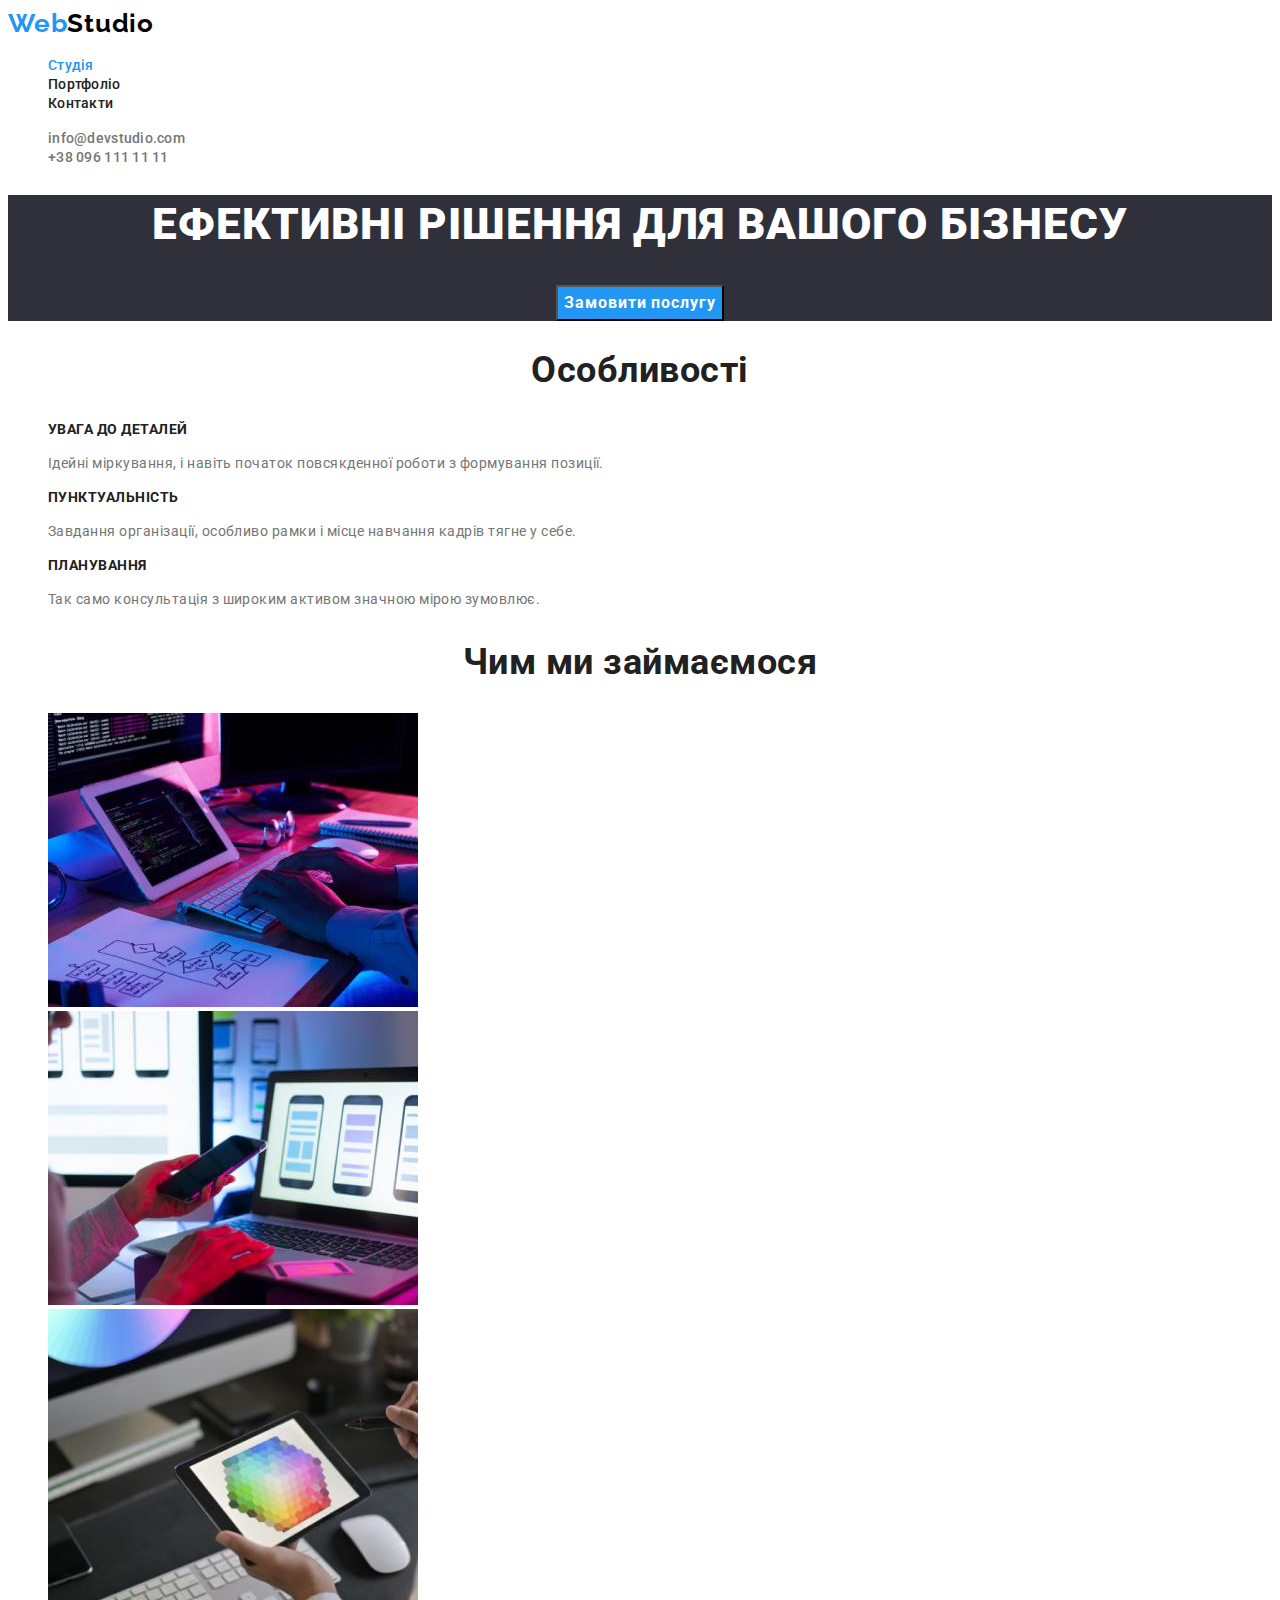
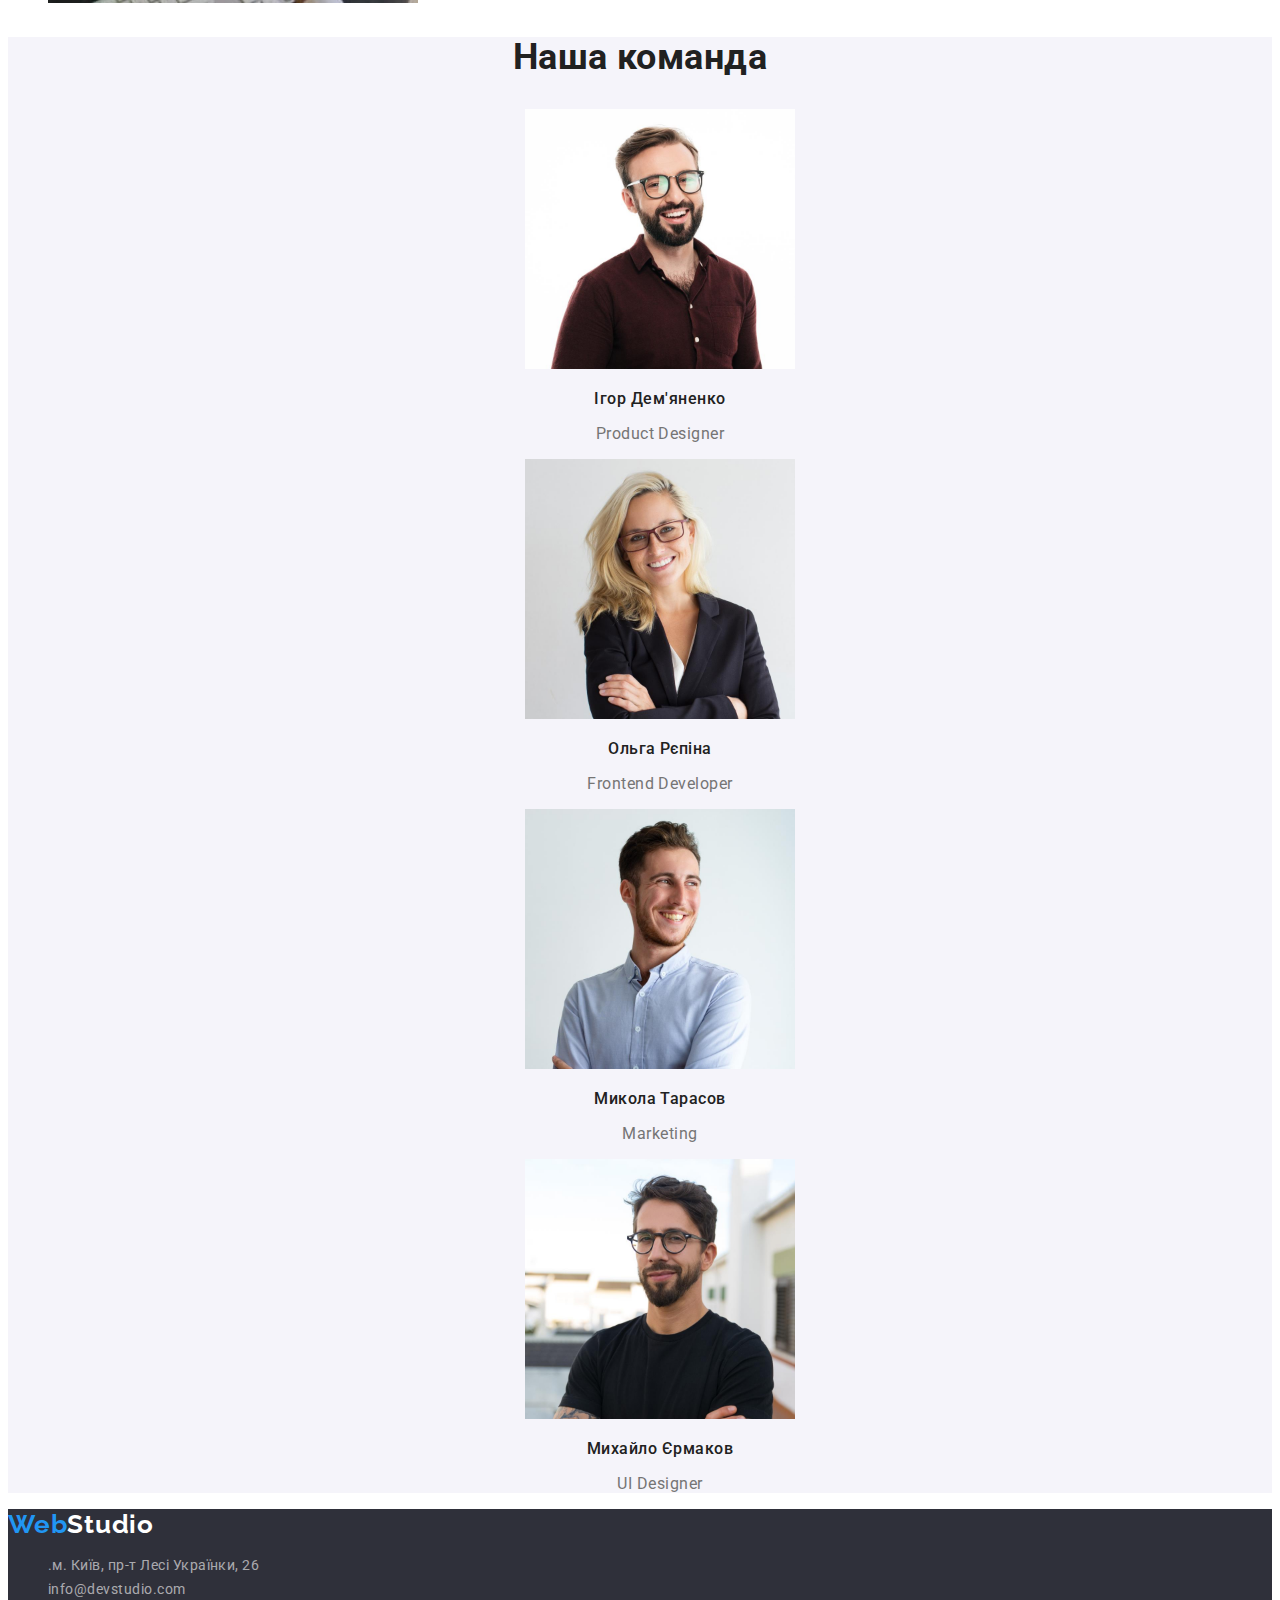
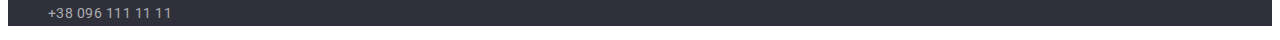
<file: index.html>
<!DOCTYPE html>
<html lang="uk">
  <head>
    <meta charset="UTF-8" />
    <meta http-equiv="X-UA-Compatible" content="IE=edge" />
    <meta name="viewport" content="width=device-width, initial-scale=1.0" />
    <meta name="description" content="Web development studio web page" />
    <title>Студія</title>

    <link
      href="https://fonts.googleapis.com/css2?family=Raleway:wght@700&family=Roboto:wght@400;500;700;900&display=swap"
      rel="stylesheet"
    />

    <link href="./css/styles.css" rel="stylesheet" />

    <!-- Цвет основного текста #212121-->
    <!-- Цвет вторичного текста #757575 -->
    <!-- Белый цвет #FFFFFF -->
    <!-- Синий цвет #2196F3 -->
    <!-- Черный цвет лого #000000 -->
    <!-- Геройский бэкграунд #2F303A -->
    <!-- Дополнительный бэкграунд секции #F5F4FA -->

    <!-- Шрифт Лого Raleway 700px -->
    <!-- Основной шрифт Roboto 400 500 700 900 -->
  </head>
  <body>
    <header>
      <nav>
        <a class="logo link" href="./">Web<span>Studio</span></a>

        <ul class="list nav">
          <li><a class="link active" href="./">Студія</a></li>
          <li><a class="link" href="./portfolio.html">Портфоліо</a></li>
          <li><a class="link" href="">Контакти</a></li>
        </ul>
      </nav>

      <ul class="list nav-links">
        <li><a class="link" href="mailto:info@devstudio.com">info@devstudio.com</a></li>
        <li><a class="link" href="tel:+380961111111">+38 096 111 11 11</a></li>
      </ul>
    </header>

    <main>
      <!-- Герой -->
      <section class="hero">
        <h1>Ефективні рішення для вашого бізнесу</h1>
        <button type="button">Замовити послугу</button>
      </section>

      <section class="content features">
        <h2>Особливості</h2>
        <!-- Заголовок потім треба скрити! -->
        <ul class="list">
          <li>
            <h3>УВАГА ДО ДЕТАЛЕЙ</h3>
            <p>Ідейні міркування, і навіть початок повсякденної роботи з формування позиції.</p>
          </li>

          <li>
            <h3>ПУНКТУАЛЬНІСТЬ</h3>
            <p>Завдання організації, особливо рамки і місце навчання кадрів тягне у себе.</p>
          </li>

          <li>
            <h3>ПЛАНУВАННЯ</h3>
            <p>Так само консультація з широким активом значною мірою зумовлює.</p>
          </li>
        </ul>
      </section>

      <section class="content">
        <h2>Чим ми займаємося</h2>
        <ul class="list">
          <li>
            <img
              src="./images/main-images/img-1.jpg"
              alt="Робота з комп'ютером"
              width="370"
              height="294"
            />
          </li>
          <li>
            <img
              src="./images/main-images/img-2.jpg"
              alt="Робота з телефоном і ноутбуком"
              width="370"
              height="294"
            />
          </li>
          <li>
            <img
              src="./images/main-images/img-3.jpg"
              alt="Робота з планшетом"
              width="370"
              height="294"
            />
          </li>
        </ul>
      </section>

      <section class="content team bg-grey">
        <h2>Наша команда</h2>
        <ul class="list">
          <li>
            <img
              src="./images/main-images/worker-1.jpg"
              alt="Ігор Дем'яненко"
              width="270"
              height="260"
            />
            <h3>Ігор Дем'яненко</h3>
            <p>Product Designer</p>
          </li>

          <li>
            <img
              src="./images/main-images/worker-2.jpg"
              alt="Ольга Рєпіна"
              width="270"
              height="260"
            />
            <h3>Ольга Рєпіна</h3>
            <p>Frontend Developer</p>
          </li>

          <li>
            <img
              src="./images/main-images/worker-3.jpg"
              alt="Микола Тарасов"
              width="270"
              height="260"
            />
            <h3>Микола Тарасов</h3>
            <p>Marketing</p>
          </li>

          <li>
            <img
              src="./images/main-images/worker-4.jpg"
              alt="Михайло Єрмаков"
              width="270"
              height="260"
            />
            <h3>Михайло Єрмаков</h3>
            <p>UI Designer</p>
          </li>
        </ul>
      </section>
    </main>

    <footer class="page-footer">
      <a class="logo link" href="./">Web<span class="footer-logo">Studio</span></a>
      <address>
        <ul class="list">
          <li>
            <a class="link contact" href="">.м. Київ, пр-т Лесі Українки, 26</a>
          </li>
          <li><a class="link contact" href="mailto:info@devstudio.com">info@devstudio.com</a></li>
          <li><a class="link contact" href="tel:+380961111111">+38 096 111 11 11</a></li>
        </ul>
      </address>
    </footer>
  </body>
</html>
</file>
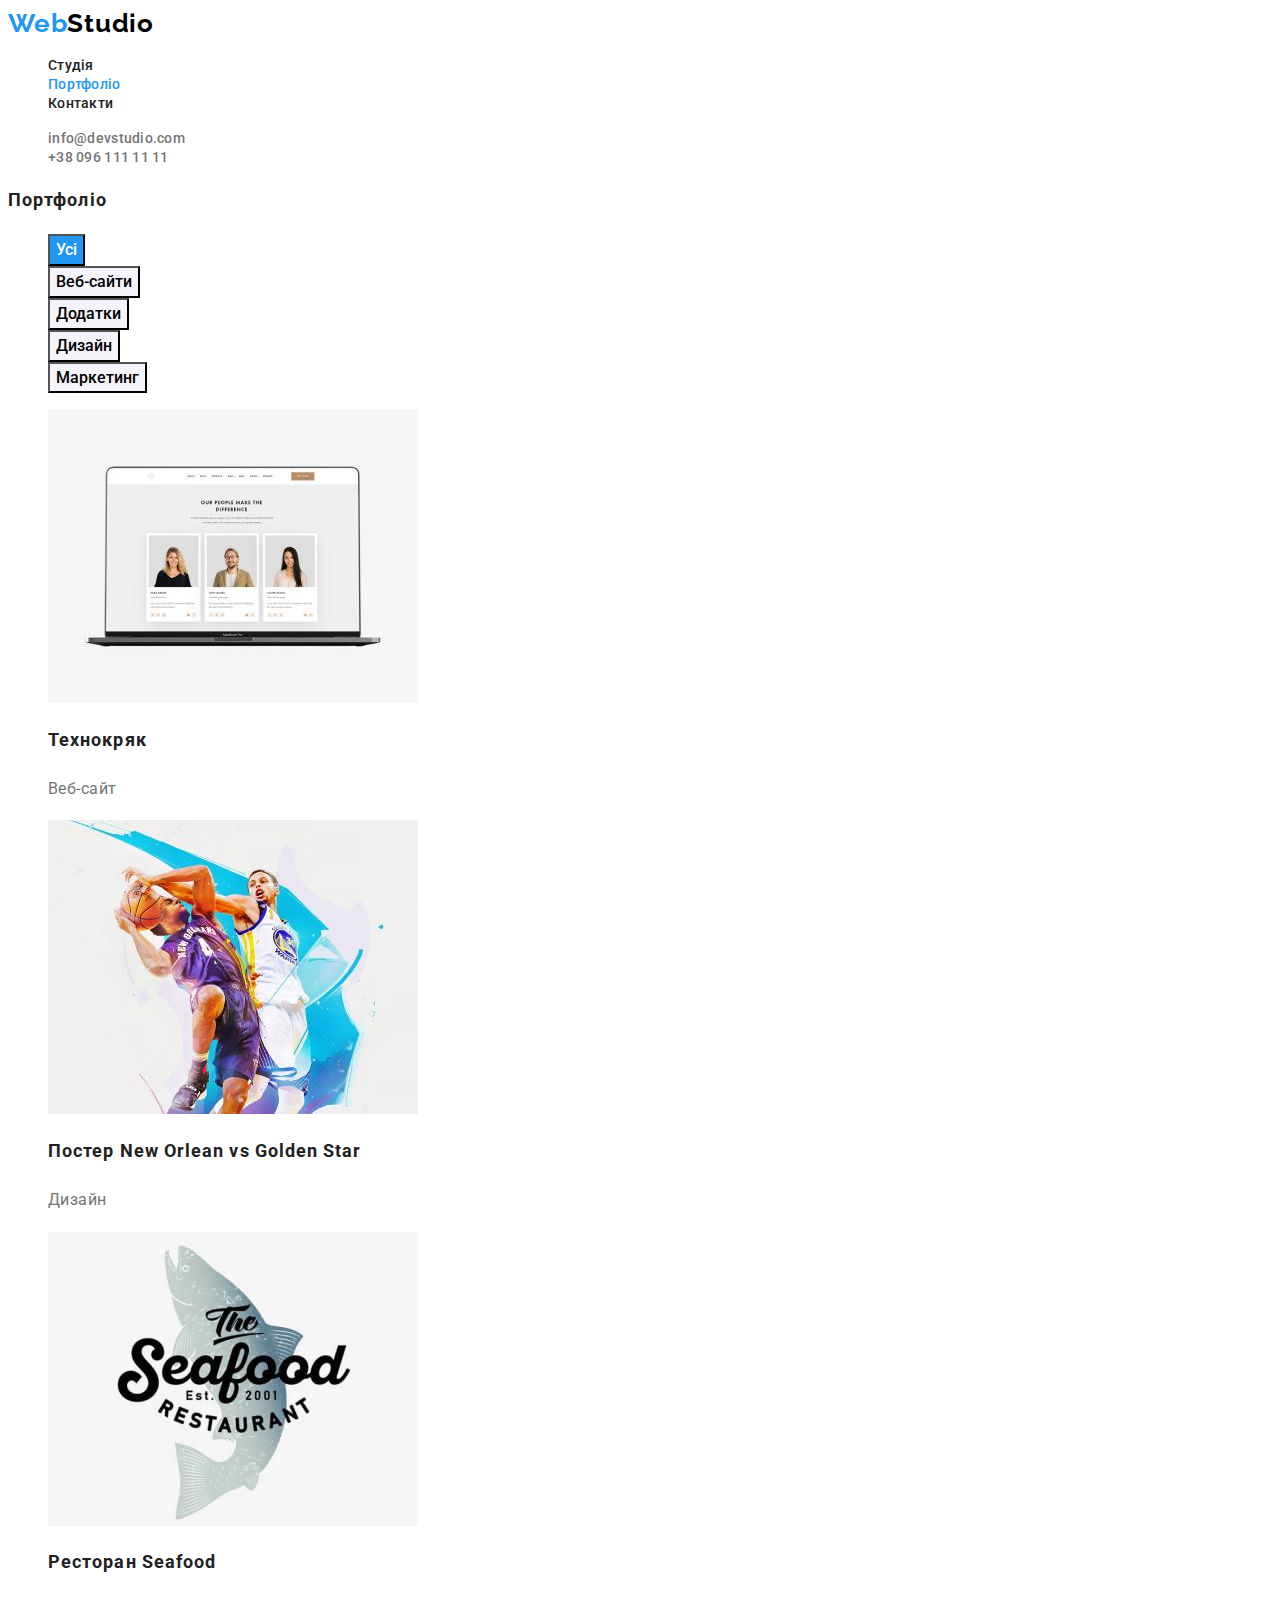
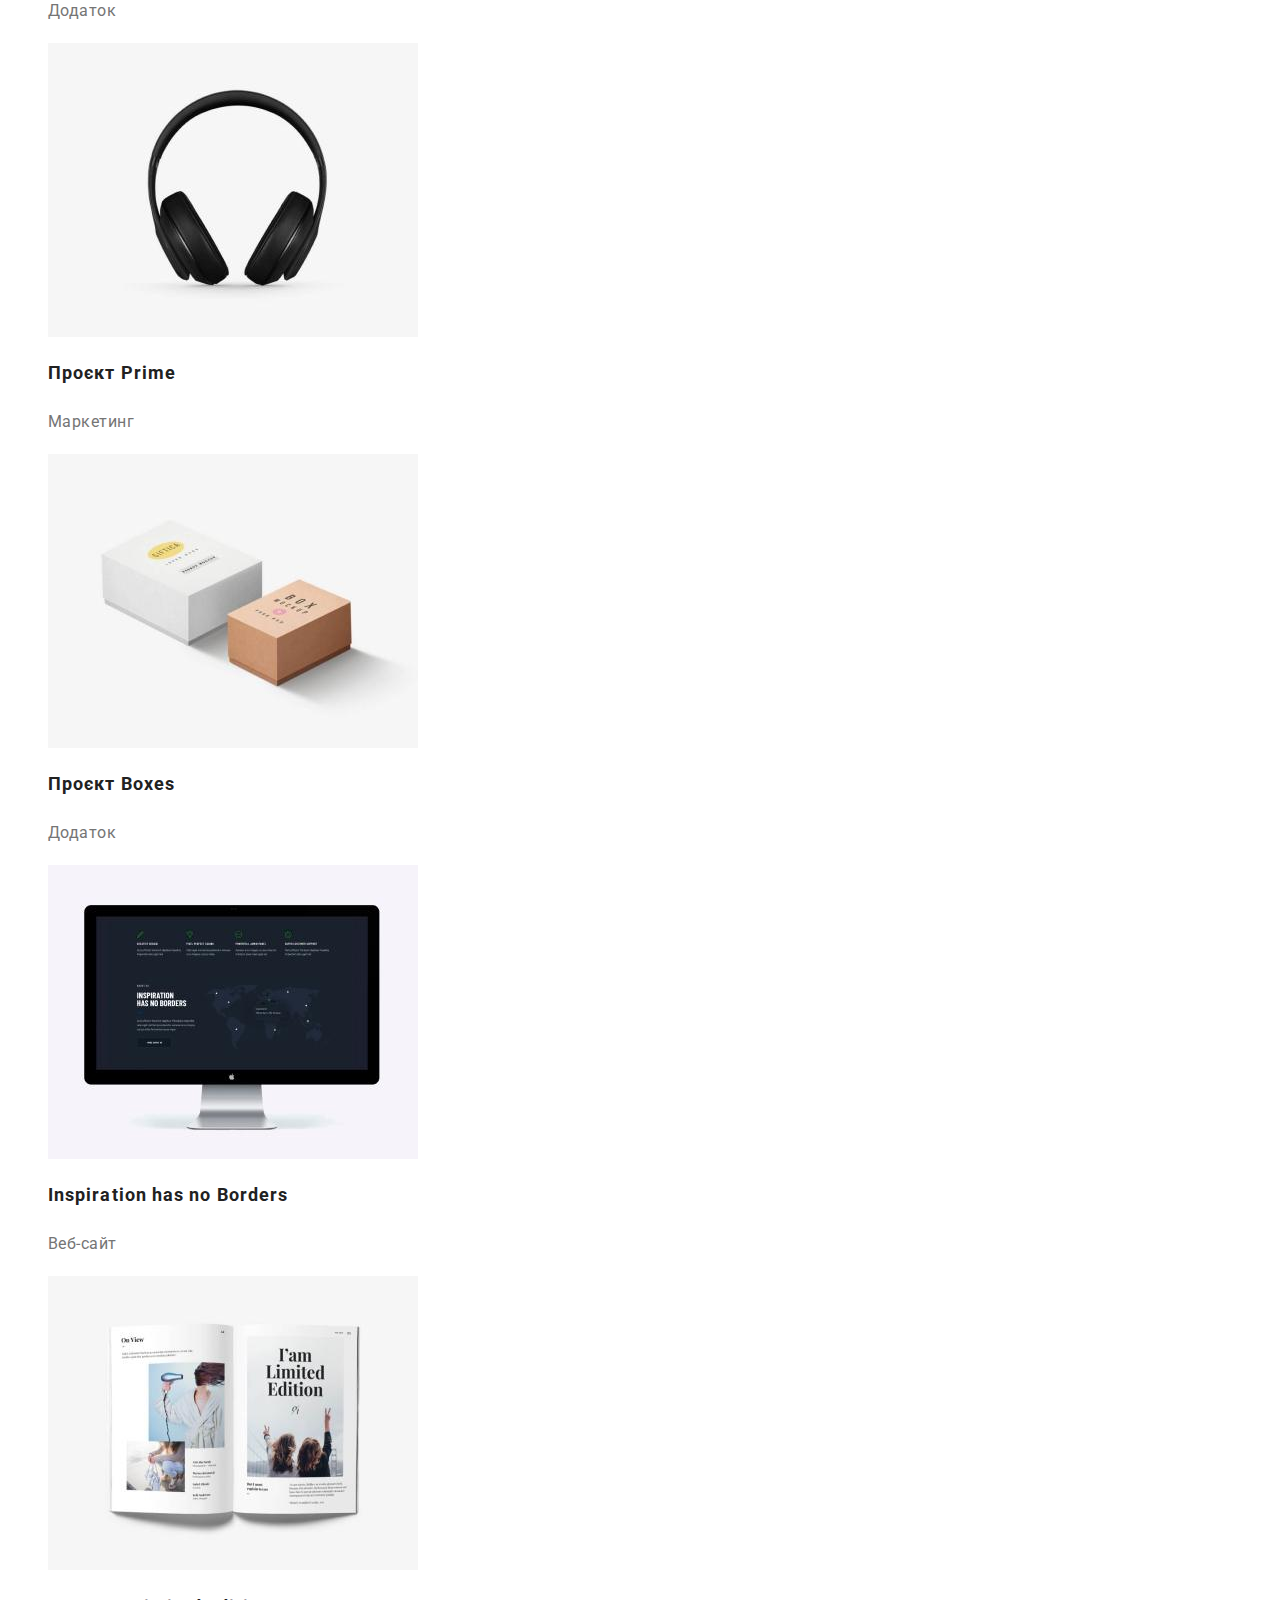
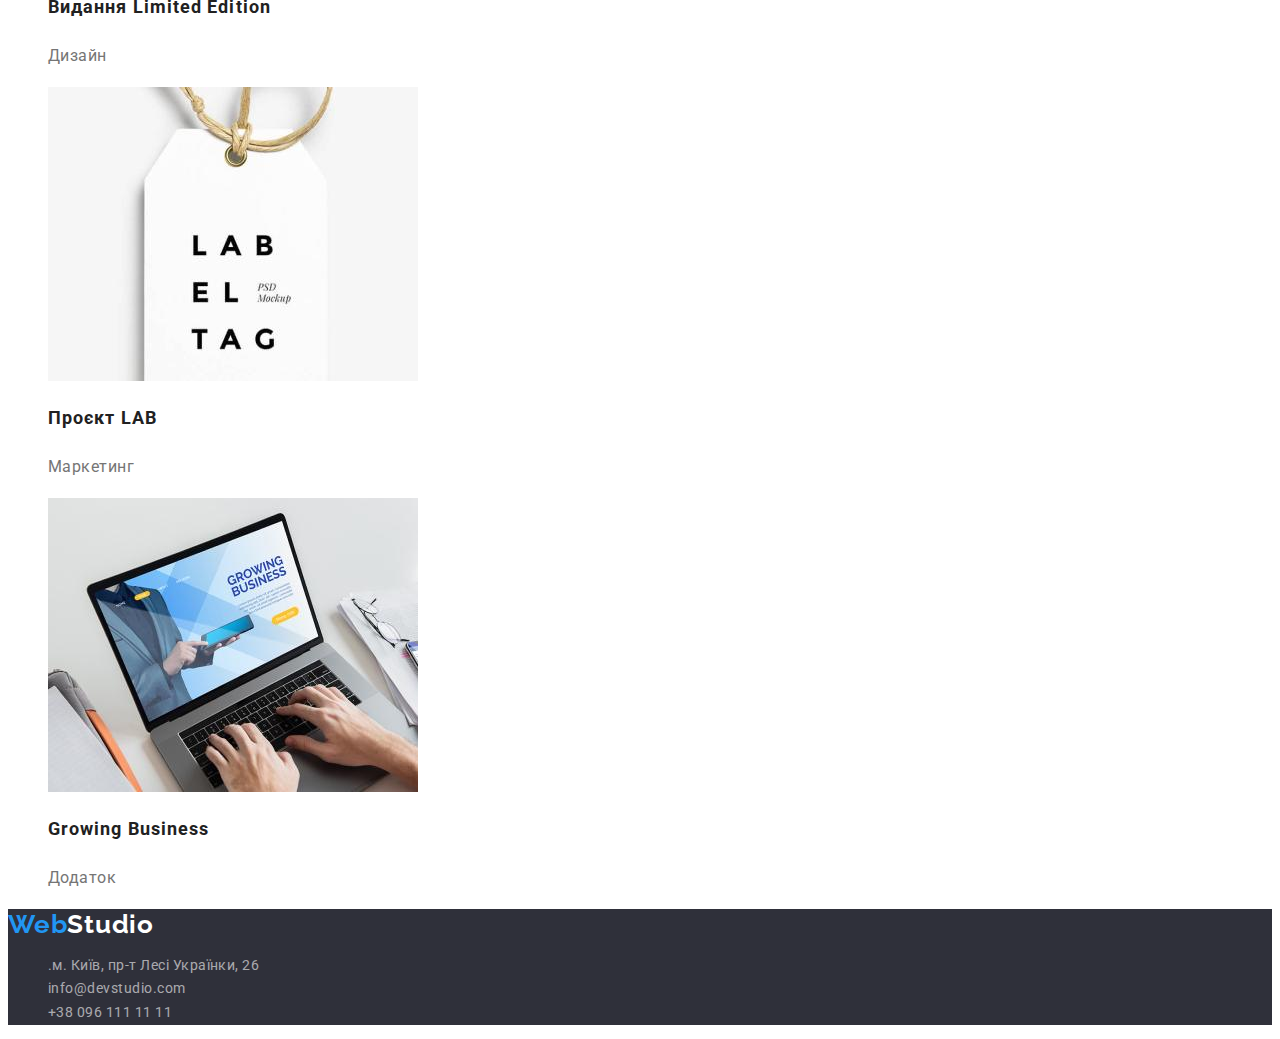
<file: portfolio.html>
<!DOCTYPE html>
<html lang="uk">
  <head>
    <meta charset="UTF-8" />
    <meta http-equiv="X-UA-Compatible" content="IE=edge" />
    <meta name="viewport" content="width=device-width, initial-scale=1.0" />
    <meta name="description" content="Web development studio portfolio" />
    <title>Портфоліо</title>

    <link
      href="https://fonts.googleapis.com/css2?family=Raleway:wght@700&family=Roboto:wght@400;500;700;900&display=swap"
      rel="stylesheet"
    />

    <link href="./css/styles.css" rel="stylesheet" />
  </head>
  <body>
    <header>
      <nav>
        <a class="logo link" href="./">Web<span>Studio</span></a>

        <ul class="list nav">
          <li><a class="link" href="./">Студія</a></li>
          <li><a class="link active" href="./portfolio.html">Портфоліо</a></li>
          <li><a class="link" href="">Контакти</a></li>
        </ul>
      </nav>

      <ul class="list nav-links">
        <li><a class="link primary" href="mailto:info@devstudio.com">info@devstudio.com</a></li>
        <li><a class="link secondary" href="tel:+380961111111">+38 096 111 11 11</a></li>
      </ul>
    </header>
    <main>
      <section class="projects">
        <!-- Заголовок пізніше треба сховати -->
        <h1>Портфоліо</h1>

        <!-- Кнопки фільтра -->
        <ul class="list">
          <li><button class="bg-grey active" type="button">Усі</button></li>
          <li><button class="bg-grey" type="button">Веб-сайти</button></li>
          <li><button class="bg-grey" type="button">Додатки</button></li>
          <li><button class="bg-grey" type="button">Дизайн</button></li>
          <li><button class="bg-grey" type="button">Маркетинг</button></li>
        </ul>

        <!-- Проєкти -->
        <ul class="list">
          <li>
            <img
              src="./images/portfolio-images/port-1.jpg"
              alt="Екран ноутбука"
              width="370"
              height="294"
            />
            <h2>Технокряк</h2>
            <p>Веб-сайт</p>
          </li>

          <li>
            <img
              src="./images/portfolio-images/port-2.jpg"
              alt="Два баскетболіста"
              width="370"
              height="294"
            />
            <h2>Постер New Orlean vs Golden Star</h2>
            <p>Дизайн</p>
          </li>

          <li>
            <img
              src="./images/portfolio-images/port-3.jpg"
              alt="Емблема рибного ресторану"
              width="370"
              height="294"
            />
            <h2>Ресторан Seafood</h2>
            <p>Додаток</p>
          </li>

          <li>
            <img
              src="./images/portfolio-images/port-4.jpg"
              alt="Навушники"
              width="370"
              height="294"
            />
            <h2>Проєкт Prime</h2>
            <p>Маркетинг</p>
          </li>

          <li>
            <img
              src="./images/portfolio-images/port-5.jpg"
              alt="Дві коробки"
              width="370"
              height="294"
            />
            <h2>Проєкт Boxes</h2>
            <p>Додаток</p>
          </li>

          <li>
            <img
              src="./images/portfolio-images/port-6.jpg"
              alt="Екран монітора"
              width="370"
              height="294"
            />
            <h2>Inspiration has no Borders</h2>
            <p>Веб-сайт</p>
          </li>

          <li>
            <img
              src="./images/portfolio-images/port-7.jpg"
              alt="Відкритий журнал"
              width="370"
              height="294"
            />
            <h2>Видання Limited Edition</h2>
            <p>Дизайн</p>
          </li>

          <li>
            <img src="./images/portfolio-images/port-8.jpg" alt="Бирка" width="370" height="294" />
            <h2>Проєкт LAB</h2>
            <p>Маркетинг</p>
          </li>

          <li>
            <img
              src="./images/portfolio-images/port-9.jpg"
              alt="Робота з ноутбуком"
              width="370"
              height="294"
            />
            <h2>Growing Business</h2>
            <p>Додаток</p>
          </li>
        </ul>
      </section>
    </main>

    <footer class="page-footer">
      <a class="logo link" href="./">Web<span class="footer-logo">Studio</span></a>
      <address>
        <ul class="list">
          <li><a class="link contact" href="">.м. Київ, пр-т Лесі Українки, 26</a></li>
          <li><a class="link contact" href="mailto:info@devstudio.com">info@devstudio.com</a></li>
          <li><a class="link contact" href="tel:+380961111111">+38 096 111 11 11</a></li>
        </ul>
      </address>
    </footer>
  </body>
</html>
</file>
<file: css/styles.css>
:root {
  /* Кольори */
  --white-color: #ffffff;
  --blue-color: #2196f3;
  --grey-color: #2f303a;
  --black-color: #000000;
  --primary-black-color: #212121;
  --secondary-grey-color: #757575;
  --secondary-white-color: rgba(255, 255, 255, 0.6);
  --occasional-grey-color: #f5f4fa;

  /* Шрифти */
  --roboto: 'Roboto', sans-serif;
  --raleway: 'Raleway', sans-serif;
}

body {
  background-color: var(--white-color);
  color: var(--primary-black-color);
  font-family: var(--roboto);
}

.list {
  list-style: none;
}

.link {
  color: var(--primary-black-color);
  text-decoration: none;
}

/* Header */
.logo {
  color: var(--blue-color);
  font-family: var(--raleway);
  font-weight: 700;
  font-size: 26px;
  line-height: 1.19;
  letter-spacing: 0.03em;
}

.logo > span {
  color: var(--black-color);
}

.nav .link,
.nav-links .link {
  font-weight: 500;
  font-size: 14px;
  line-height: 1.14;
  letter-spacing: 0.02em;
}

.nav-links .link {
  color: var(--secondary-grey-color);
}

.link.active,
.nav .link:hover,
.nav .link:focus,
.nav-links .link:hover,
.nav-links .link:focus {
  color: var(--blue-color);
}

/* Main */

.hero {
  background-color: var(--grey-color);
  color: var(--white-color);
  line-height: 1.36;
  text-align: center;
  letter-spacing: 0.06em;
  text-transform: uppercase;
}

.hero h1 {
  font-weight: 900;
  font-size: 44px;
}

.hero > button {
  background-color: var(--blue-color);
  color: var(--white-color);
  font-family: var(--roboto);
  font-weight: 700;
  font-size: 16px;
  line-height: 1.87;
  text-align: center;
  letter-spacing: 0.06em;
  cursor: pointer;
}

.content,
.projects {
  letter-spacing: 0.03em;
}

.content h2 {
  font-weight: 700;
  font-size: 36px;
  line-height: 1.16;
  text-align: center;
}

.features h3 {
  font-weight: 700;
  font-size: 14px;
  line-height: 1.14;
  text-transform: uppercase;
}

.features p {
  color: var(--secondary-grey-color);
  font-size: 14px;
  line-height: 1.71;
}

.bg-grey {
  background-color: var(--occasional-grey-color);
}

.bg-grey.active,
.list .bg-grey:hover,
.list .bg-grey:focus {
  background-color: var(--blue-color);
  color: var(--white-color);
}

.list .bg-grey {
  font-family: var(--roboto);
  font-weight: 500;
  font-size: 16px;
  line-height: 1.62;
  text-align: center;
  cursor: pointer;
}

.team {
  line-height: 1.19;
  text-align: center;
}

.team h3 {
  font-size: 16px;
  font-weight: 500;
}

.team p {
  color: var(--secondary-grey-color);
}

.projects h1,
.projects h2 {
  font-weight: 700;
  font-size: 18px;
  line-height: 2;
  letter-spacing: 0.06em;
}

.projects p {
  color: var(--secondary-grey-color);
  line-height: 1.88;
}

/* Footer */

.page-footer {
  background-color: var(--grey-color);
  letter-spacing: 0.03em;
}

.page-footer > address {
  font-size: 14px;
  line-height: 1.71;
  font-style: normal;
}

.contact {
  color: var(--secondary-white-color);
}

span.footer-logo,
.contact:hover {
  color: var(--white-color);
}
</file>
